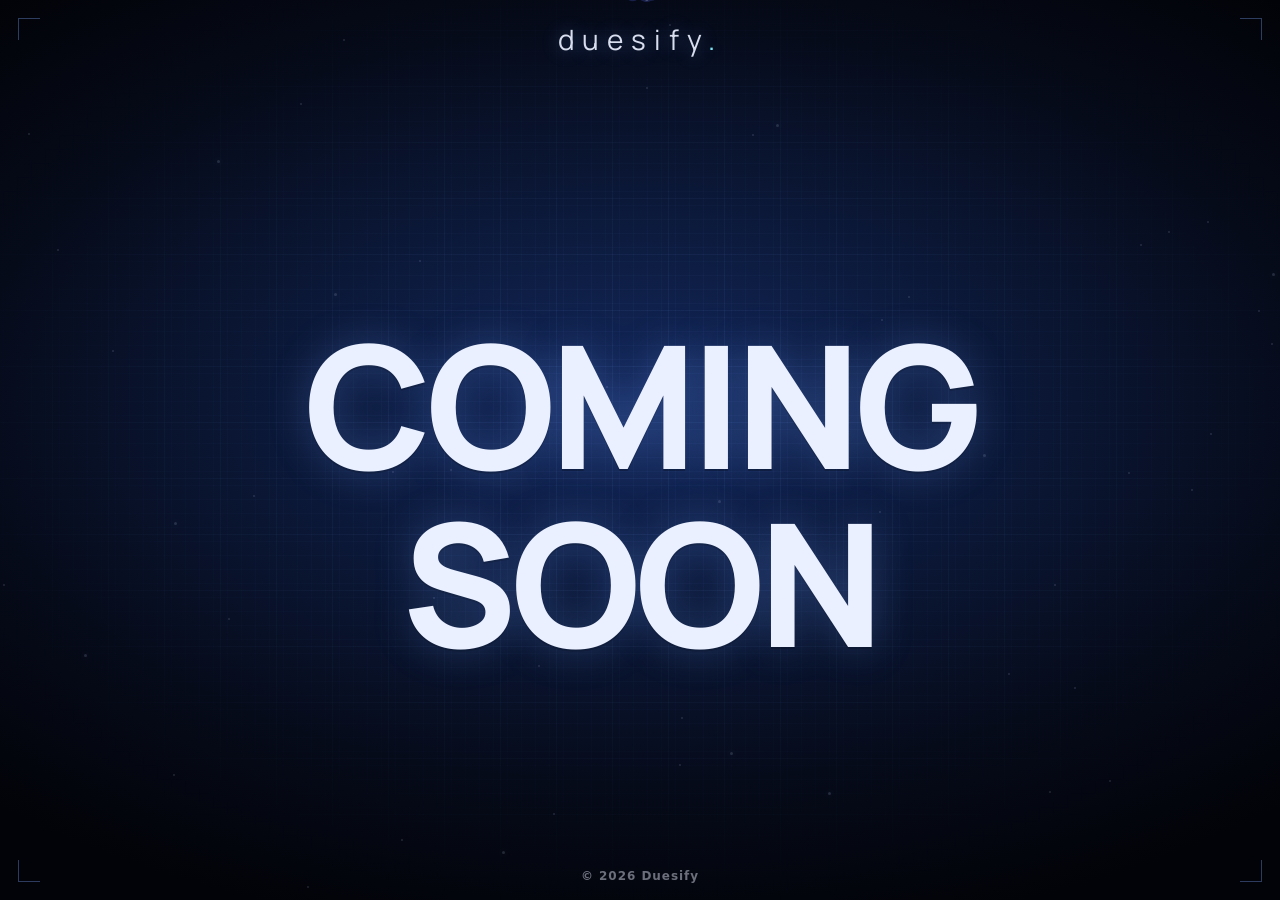
<file: index.html>
<!doctype html>
<html lang="en">
<head>
  <meta charset="utf-8">
  <meta name="viewport" content="width=device-width, initial-scale=1">
  <title>Duesify — Coming soon</title>
  <meta name="description" content="Coming soon.">
  <meta property="og:title" content="Duesify">
  <meta property="og:description" content="Coming soon.">
  <meta property="og:url" content="https://duesify.ch">
  <meta property="og:type" content="website">
  <meta property="og:image" content="https://duesify.ch/og-image.jpg">
  <meta property="og:image:width" content="1200">
  <meta property="og:image:height" content="630">
  <meta name="twitter:card" content="summary_large_image">
  <link rel="canonical" href="https://duesify.ch/">
  <meta name="theme-color" content="#04070f">
  <link rel="icon" href="favicon.png" type="image/png">
  <link rel="preconnect" href="https://fonts.googleapis.com">
  <link rel="preconnect" href="https://fonts.gstatic.com" crossorigin>
  <link href="https://fonts.googleapis.com/css2?family=Manrope:wght@800&display=swap" rel="stylesheet">
  <style>
    :root {
      --bg: #04070f;
      --text: #eaf0ff;
      --cyan: #7de3f5;
    }
    * { box-sizing: border-box; margin: 0; padding: 0; }
    html, body { background-color: var(--bg); color-scheme: dark; }
    body { position: relative; isolation: isolate; }   /* keeps the sky + grid layers above any body background */
    /* clean black-to-navy: a soft navy glow behind the words, fading to near-black.
       Its own fixed layer, so the page stays dark even if a host styles html/body. */
    .sky {
      position: fixed;
      inset: 0;
      z-index: -2;
      pointer-events: none;
      background: radial-gradient(ellipse 75% 60% at 50% 45%, #13285c 0%, #0b1838 38%, #060b1a 70%, #020308 100%);
    }

    /* Decoration: faint blueprint grid + twinkling stars, both fading out towards the edges */
    .deco {
      position: fixed;
      inset: 0;
      z-index: -1;
      pointer-events: none;
      -webkit-mask: radial-gradient(ellipse 70% 65% at 50% 47%, #000 20%, transparent 85%);
              mask: radial-gradient(ellipse 70% 65% at 50% 47%, #000 20%, transparent 85%);
    }
    .grid {
      background:
        linear-gradient(rgba(125, 170, 255, 0.07) 1px, transparent 1px) 0 0 / 56px 56px,
        linear-gradient(90deg, rgba(125, 170, 255, 0.07) 1px, transparent 1px) 0 0 / 56px 56px,
        linear-gradient(rgba(125, 170, 255, 0.035) 1px, transparent 1px) 0 0 / 14px 14px,
        linear-gradient(90deg, rgba(125, 170, 255, 0.035) 1px, transparent 1px) 0 0 / 14px 14px;
      background-position: center;
    }
    /* the grid lights up around the mouse, like a flashlight on a blueprint */
    .grid.lit {
      background:
        linear-gradient(rgba(125, 227, 245, 0.42) 1px, transparent 1px) 0 0 / 56px 56px,
        linear-gradient(90deg, rgba(125, 227, 245, 0.42) 1px, transparent 1px) 0 0 / 56px 56px,
        linear-gradient(rgba(125, 227, 245, 0.18) 1px, transparent 1px) 0 0 / 14px 14px,
        linear-gradient(90deg, rgba(125, 227, 245, 0.18) 1px, transparent 1px) 0 0 / 14px 14px;
      background-position: center;
      -webkit-mask: radial-gradient(240px circle at var(--mx, -999px) var(--my, -999px), #000, transparent 70%);
              mask: radial-gradient(240px circle at var(--mx, -999px) var(--my, -999px), #000, transparent 70%);
      opacity: 0;
      transition: opacity 0.5s;
    }
    .grid.lit.on { opacity: 1; }
    .stars {
      -webkit-mask: none; mask: none;
      inset: -20px;
      transition: transform 0.6s cubic-bezier(0.2, 0.8, 0.2, 1);
    }
    .shoot {
      position: absolute;
      width: 130px; height: 2px;
      border-radius: 2px;
      background: linear-gradient(90deg, rgba(207, 224, 255, 0), rgba(207, 224, 255, 0.9));
      transform-origin: 100% 50%;
    }
    .corner {
      position: fixed;
      width: 22px; height: 22px;
      border: 0 solid rgba(125, 170, 255, 0.35);
      pointer-events: none;
      z-index: 1;
    }
    .corner.tl { top: 18px; left: 18px; border-top-width: 1.5px; border-left-width: 1.5px; }
    .corner.tr { top: 18px; right: 18px; border-top-width: 1.5px; border-right-width: 1.5px; }
    .corner.bl { bottom: 18px; left: 18px; border-bottom-width: 1.5px; border-left-width: 1.5px; }
    .corner.br { bottom: 18px; right: 18px; border-bottom-width: 1.5px; border-right-width: 1.5px; }
    .star {
      position: absolute;
      width: 2px; height: 2px;
      border-radius: 50%;
      background: #cfe0ff;
      opacity: 0.15;
      animation: twinkle var(--d) ease-in-out var(--t) infinite;
    }
    .star.big { width: 3px; height: 3px; box-shadow: 0 0 6px rgba(160, 200, 255, 0.8); }
    @keyframes twinkle { 50% { opacity: 0.85; } }

    .mark, .foot {
      position: fixed;
      left: 0; right: 0;
      text-align: center;
      color: rgba(234, 240, 255, 0.45);
      pointer-events: none;
      z-index: 1;
    }
    .mark {
      top: 20px;
      font-size: clamp(20px, 2.2vw, 28px);
      letter-spacing: 0.28em;
      text-transform: lowercase;
      color: rgba(234, 240, 255, 0.92);
      text-shadow: 0 0 18px rgba(110, 160, 255, 0.45);
    }
    .mark i { color: var(--cyan); font-style: normal; }
    .foot {
      bottom: 18px;
      font: 600 12px/1 system-ui, sans-serif;
      letter-spacing: 0.08em;
    }
    body {
      min-height: 100vh;
      min-height: 100svh;
      display: flex;
      align-items: center;
      justify-content: center;
      color: var(--text);
      font-family: "Manrope", system-ui, sans-serif;
      overflow: hidden;
      -webkit-font-smoothing: antialiased;
    }

    h1 {
      font-size: min(16vw, 19vh);
      font-weight: 800;
      line-height: 1.04;
      letter-spacing: -0.035em;
      text-transform: uppercase;
      text-align: center;
      text-shadow: 0 0 40px rgba(110, 160, 255, 0.28), 0 2px 0 rgba(4, 8, 20, 0.35);
      padding: 1.1em 16px 0.6em;    /* room above for the robot's jumps */
    }
    .line { display: block; white-space: nowrap; }
    .w {
      display: inline-block;
      animation: rise 0.8s cubic-bezier(0.2, 0.8, 0.2, 1) both;
      animation-delay: calc(var(--i) * 140ms);
    }
    @keyframes rise { from { opacity: 0; transform: translateY(0.3em); } }

    /* Splash bits for the hidden pool, portals and portal-gun shots */
    .ripple {
      position: absolute;
      width: 70px; height: 14px;
      margin: -7px 0 0 -35px;
      border: 2px solid rgba(125, 227, 245, 0.75);
      border-radius: 50%;
      z-index: 31;
      pointer-events: none;
      animation: ripple 0.9s ease-out forwards;
    }
    @keyframes ripple { from { transform: scale(0.3); opacity: 1; } to { transform: scale(2.2); opacity: 0; } }
    .portal {
      --c: 79, 216, 255;
      position: absolute;
      z-index: 15;
      border-radius: 50%;
      border: 4px solid rgb(var(--c));
      background: radial-gradient(ellipse at center, rgba(var(--c), 0.55), rgba(var(--c), 0.18) 55%, rgba(var(--c), 0) 72%);
      box-shadow: 0 0 18px rgba(var(--c), 0.8), inset 0 0 16px rgba(var(--c), 0.7);
      overflow: hidden;
      pointer-events: none;
      transform: scale(0);
      transition: transform 0.35s cubic-bezier(0.3, 1.5, 0.5, 1);
    }
    .portal::before {
      content: "";
      position: absolute;
      inset: -40%;
      background: repeating-conic-gradient(from 0deg, rgba(var(--c), 0.55) 0 14deg, rgba(var(--c), 0) 14deg 40deg);
      -webkit-mask: radial-gradient(closest-side, transparent 18%, #000 60%, transparent 100%);
              mask: radial-gradient(closest-side, transparent 18%, #000 60%, transparent 100%);
      animation: swirl 1.6s linear infinite;
    }
    @keyframes swirl { to { transform: rotate(360deg); } }
    .portal.orange { --c: 255, 154, 60; }
    .portal.open { transform: scale(1); animation: wobble 1.2s ease-in-out infinite; }
    .portal.closing { transform: scale(0); transition-timing-function: ease-in; }
    @keyframes wobble { 50% { transform: scale(1.06, 0.97); } }
    .plank {
      position: absolute;
      z-index: 18;
      border: 2px solid #19204a;
      border-radius: 5px;
      background:
        radial-gradient(circle at 9% 50%, #4b5374 0 2.2px, transparent 2.6px),
        radial-gradient(circle at 91% 50%, #4b5374 0 2.2px, transparent 2.6px),
        repeating-linear-gradient(90deg, rgba(0,0,0,0) 0 22px, rgba(90,52,20,0.25) 22px 24px),
        linear-gradient(#e3a564, #c47f3e);
      box-shadow: 0 3px 0 rgba(0, 0, 0, 0.25);
      transform: rotate(var(--rot));
      pointer-events: none;
    }
    .shot {
      position: absolute;
      width: 12px; height: 12px;
      margin: -6px 0 0 -6px;
      border-radius: 50%;
      z-index: 26;
      pointer-events: none;
    }
    .drop {
      position: absolute;
      border-radius: 50%;
      background: var(--cyan);
      z-index: 31;
      pointer-events: none;
    }

    #bot {
      position: fixed;
      inset: 0;
      z-index: 20;
      pointer-events: none;
      opacity: 0;
      transition: opacity 0.4s;
    }

    @media (prefers-reduced-motion: reduce) {
      .w, .portal, .star { animation: none !important; }
      .stars { transition: none; }
    }
  </style>
</head>
<body>
  <div class="sky" aria-hidden="true"></div>
  <div class="deco grid" aria-hidden="true"></div>
  <div class="deco grid lit" aria-hidden="true" id="lit"></div>
  <div class="deco stars" aria-hidden="true" id="stars"></div>
  <div class="corner tl" aria-hidden="true"></div><div class="corner tr" aria-hidden="true"></div>
  <div class="corner bl" aria-hidden="true"></div><div class="corner br" aria-hidden="true"></div>
  <div class="mark" aria-hidden="true">duesify<i>.</i></div>
  <h1 aria-label="Coming soon">
    <span class="line"><span class="w" style="--i:0" id="word">Coming</span></span>
    <span class="line"><span class="w" style="--i:1" id="soon">Soon</span></span>
  </h1>

  <canvas id="bot" role="img" aria-label="A cute robot playing on the page"></canvas>

  <footer class="foot">© 2026 Duesify</footer>

  <script>
    // sprinkle a few dozen stars at random spots, each twinkling at its own pace
    (() => {
      const box = document.getElementById('stars');
      const n = Math.round(Math.min(70, innerWidth * innerHeight / 18000));
      for (let i = 0; i < n; i++) {
        const s = document.createElement('span');
        s.className = Math.random() < 0.15 ? 'star big' : 'star';
        s.style.left = (Math.random() * 100).toFixed(2) + '%';
        s.style.top = (Math.random() * 100).toFixed(2) + '%';
        s.style.setProperty('--d', (2.5 + Math.random() * 4).toFixed(2) + 's');
        s.style.setProperty('--t', (-Math.random() * 6).toFixed(2) + 's');
        box.appendChild(s);
      }
      if (matchMedia('(prefers-reduced-motion: reduce)').matches) return;

      // mouse: light up the grid under the cursor, and drift the stars a touch for depth
      const lit = document.getElementById('lit');
      if (matchMedia('(pointer: fine)').matches) {
        addEventListener('pointermove', e => {
          lit.style.setProperty('--mx', e.clientX + 'px');
          lit.style.setProperty('--my', e.clientY + 'px');
          lit.classList.add('on');
          const dx = e.clientX / innerWidth - 0.5, dy = e.clientY / innerHeight - 0.5;
          box.style.transform = `translate(${(-dx * 14).toFixed(1)}px, ${(-dy * 10).toFixed(1)}px)`;
        });
        document.addEventListener('pointerleave', () => lit.classList.remove('on'));
      }

      // every so often a shooting star streaks across the top half
      const shoot = () => {
        const el = document.createElement('span');
        el.className = 'shoot';
        const x = innerWidth * (0.15 + Math.random() * 0.7), y = innerHeight * (0.05 + Math.random() * 0.3);
        const ang = 20 + Math.random() * 20, dist = 260 + Math.random() * 200;
        const rad = ang * Math.PI / 180;
        el.style.left = x - 130 + 'px'; el.style.top = y + 'px';
        box.appendChild(el);
        el.animate([
          { transform: `rotate(${ang}deg) translateX(0) scaleX(0.3)`, opacity: 0 },
          { opacity: 1, offset: 0.2 },
          { transform: `rotate(${ang}deg) translateX(${dist}px) scaleX(1)`, opacity: 0 },
        ], { duration: 1100, easing: 'cubic-bezier(0.3, 0, 0.6, 1)' }).onfinish = () => el.remove();
        setTimeout(shoot, 7000 + Math.random() * 8000);
      };
      setTimeout(shoot, 4000);
    })();
  </script>
  <script src="robot-rig.js"></script>
  <script src="scene.js"></script>
</body>
</html>
</file>
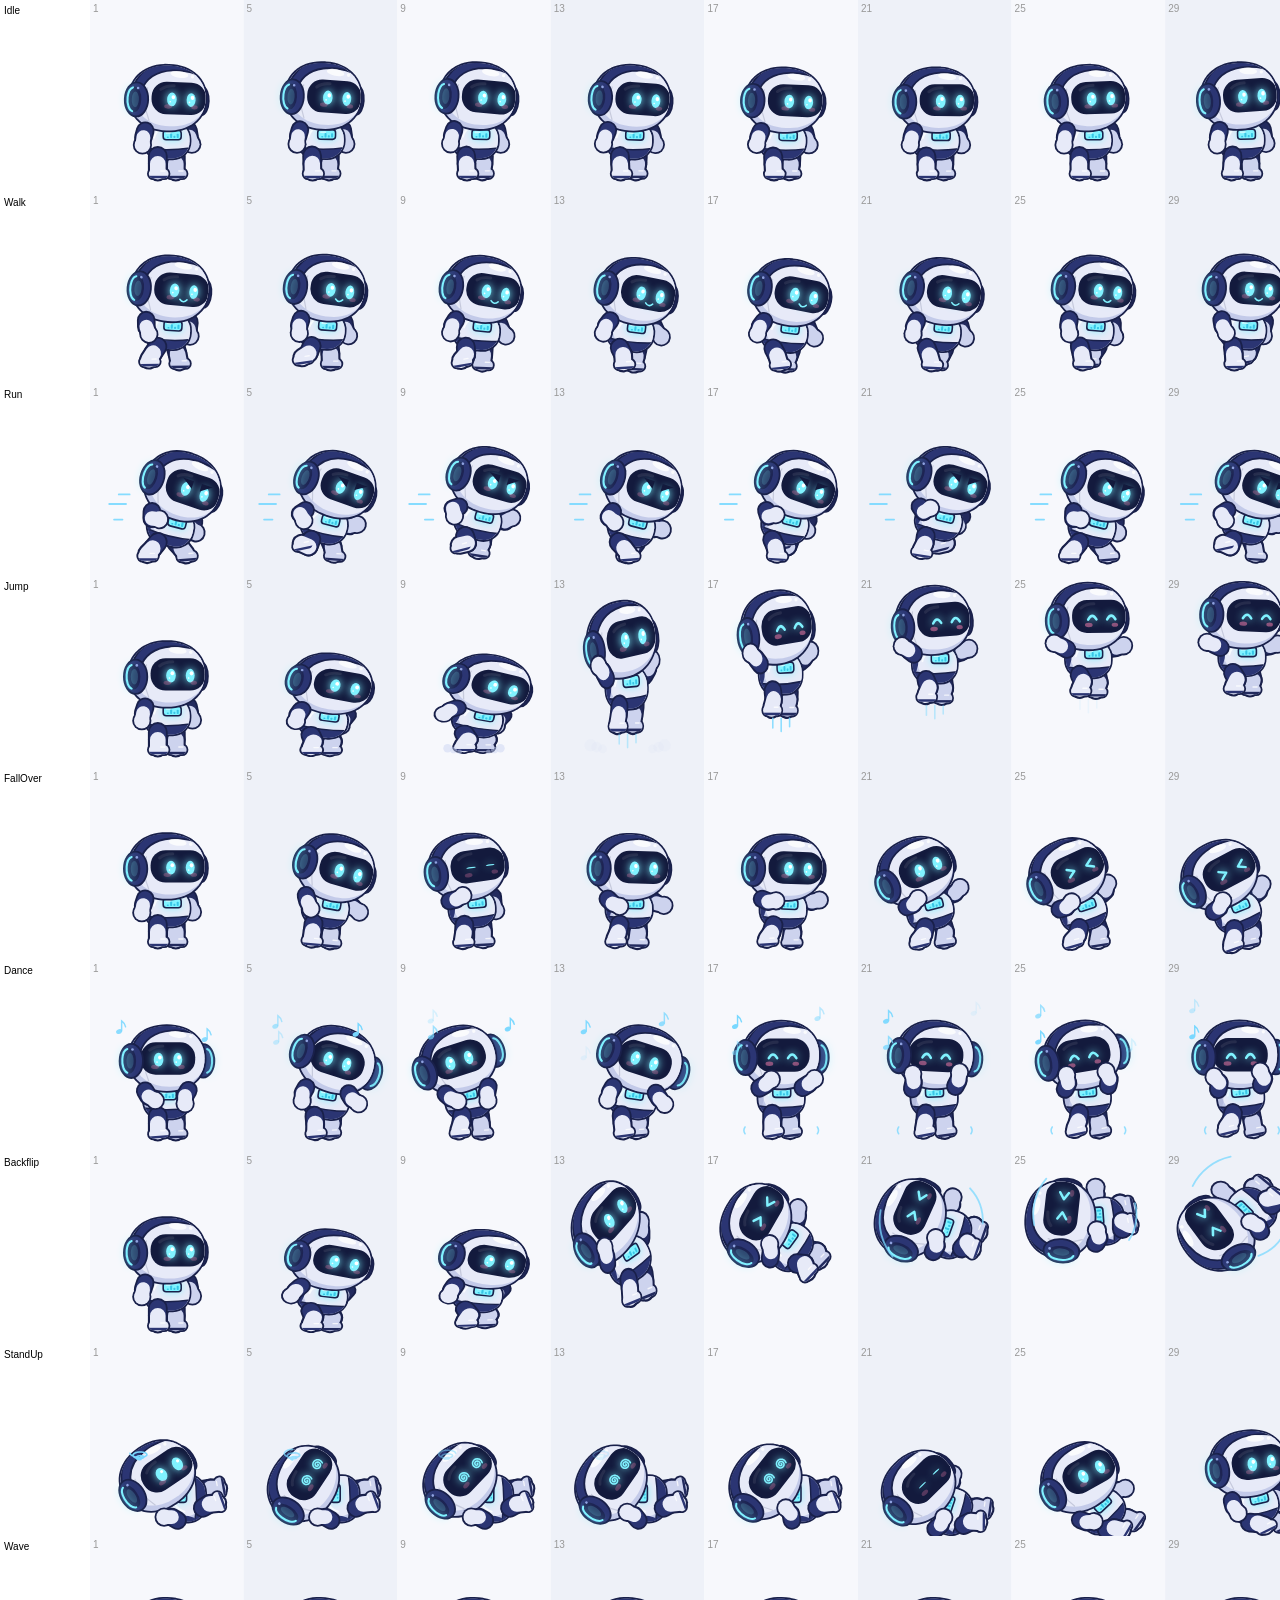
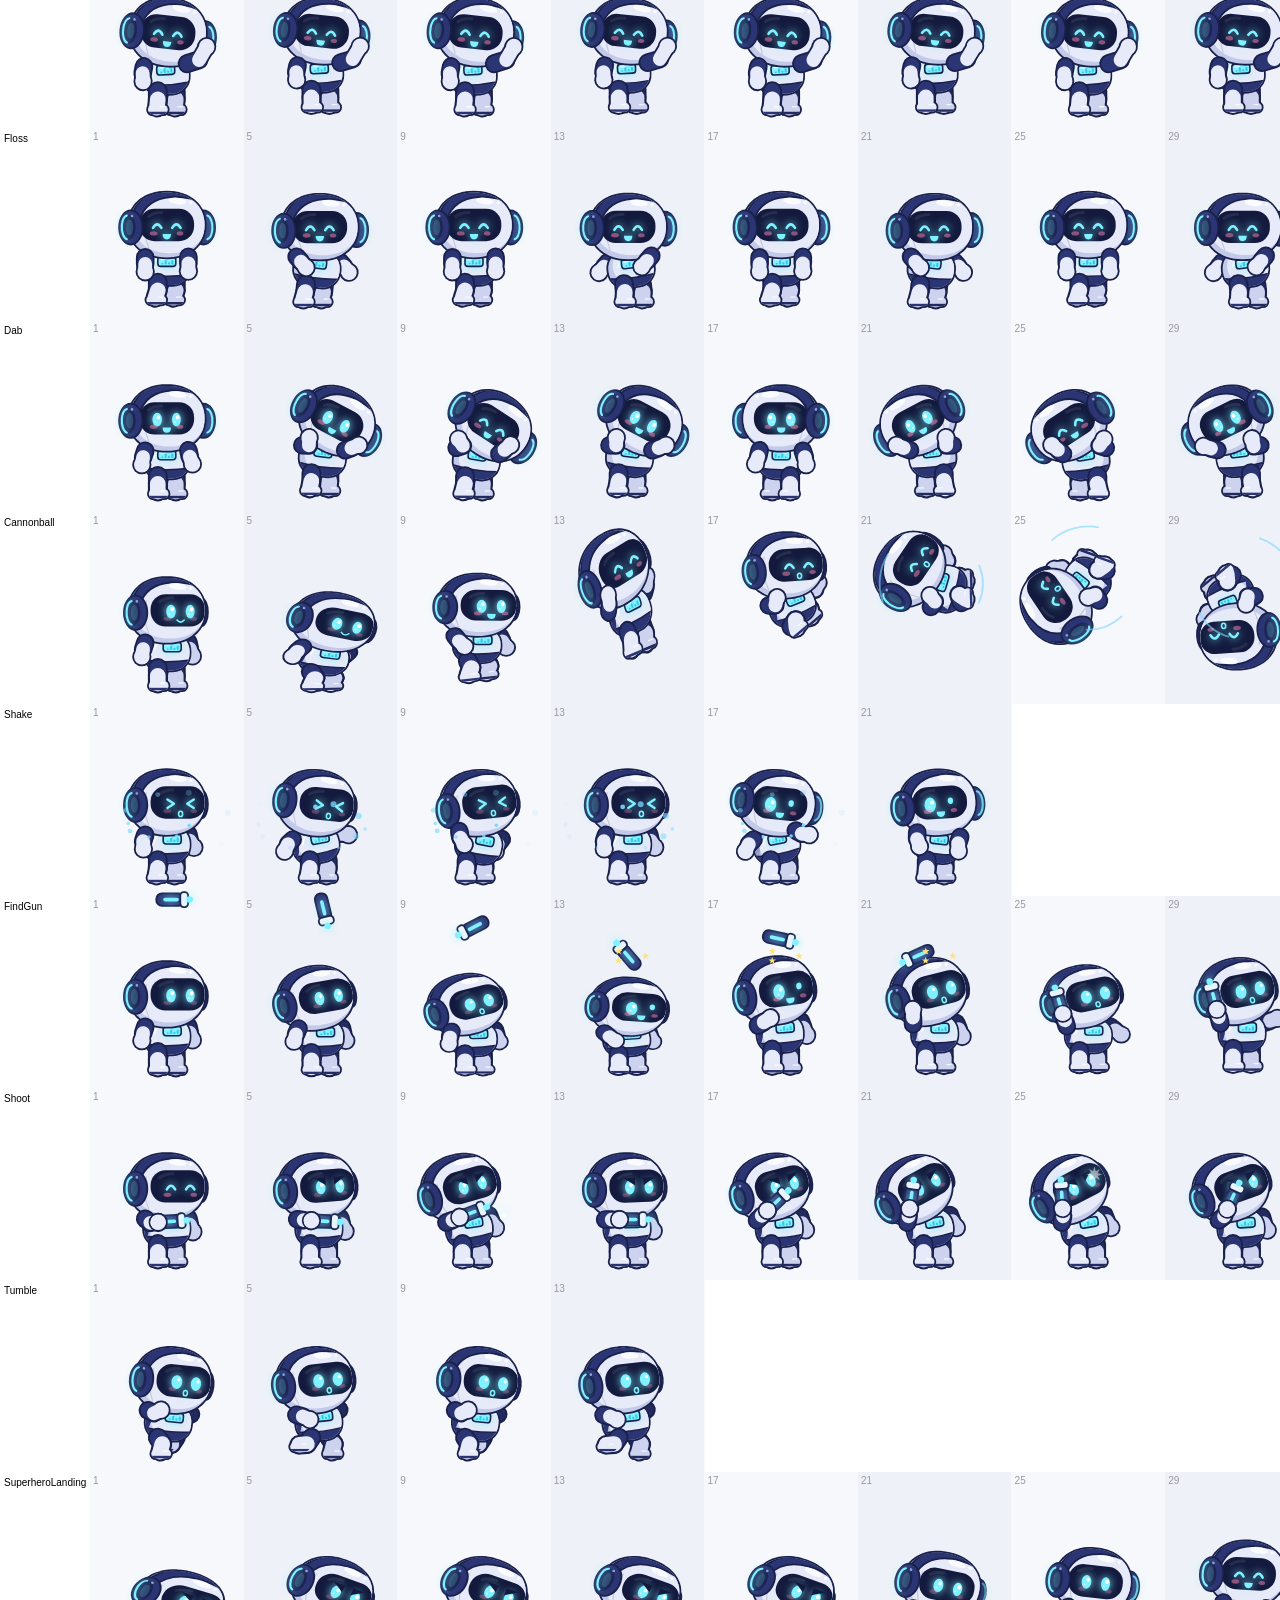
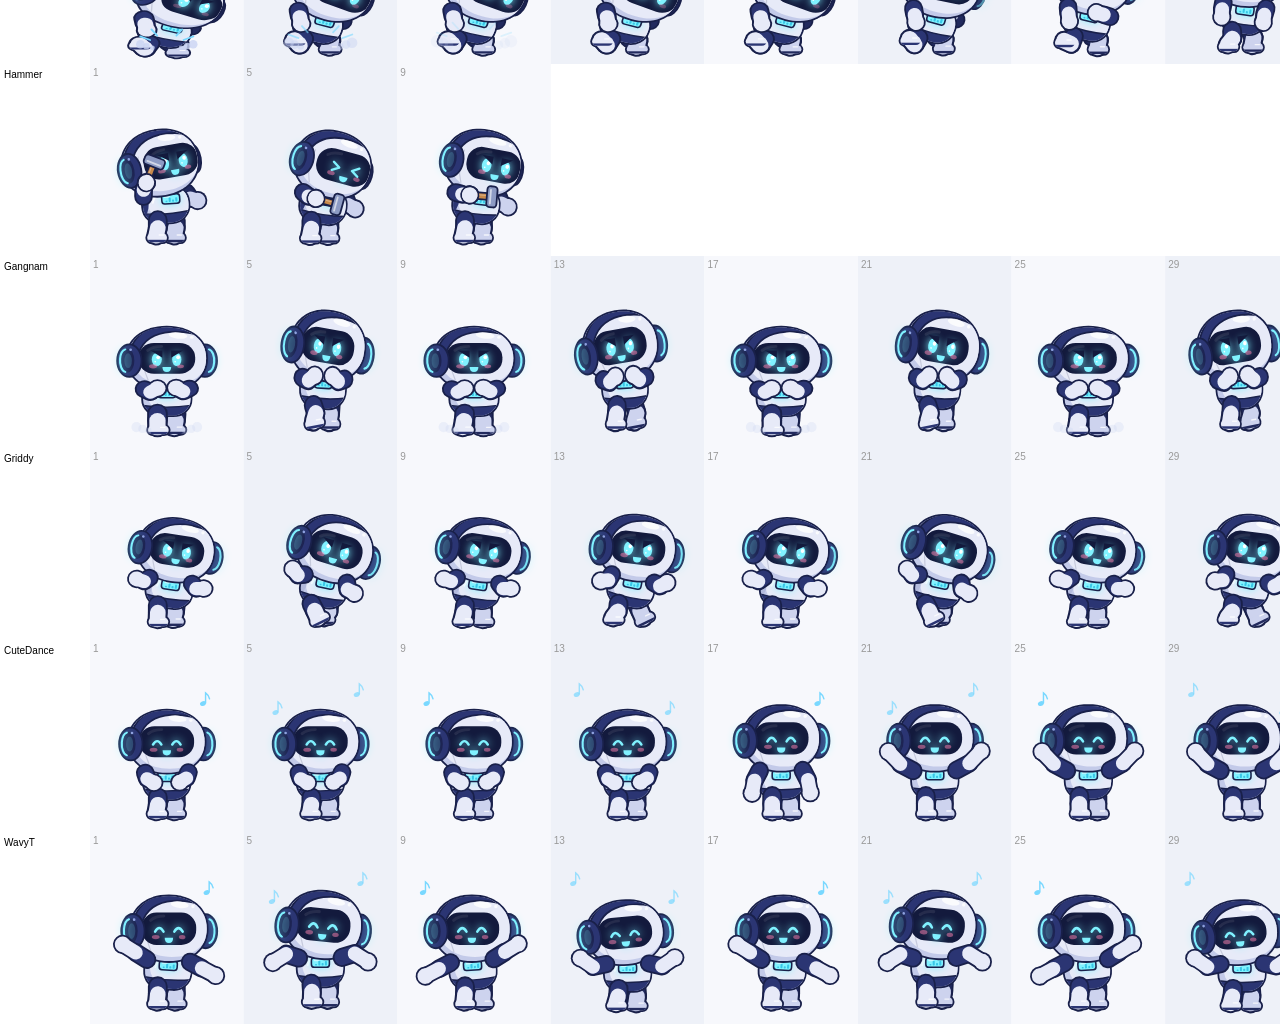
<file: tools/preview.html>
<!doctype html>
<html><head><meta charset="utf-8"><title>Robot preview</title>
<style>body{margin:0;background:#fff;font:12px sans-serif}canvas{display:block}</style></head>
<body><canvas id="c"></canvas>
<script src="../robot-rig.js"></script>
<script>
// ?clip=Name&step=4&scale=0.6  (one row per clip, every `step` frames)
const q = new URLSearchParams(location.search);
const step = +(q.get('step') || 4), scale = +(q.get('scale') || 0.6);
const names = q.get('clip') ? q.get('clip').split(',') : Object.keys(RobotRig.clips);
const { CELL, clips, draw } = RobotRig;
const cw = CELL.w * scale, ch = CELL.h * scale;
const cols = Math.max(...names.map(n => Math.ceil(clips[n].frames / step)));
const c = document.getElementById('c');
c.width = cols * cw + 90; c.height = names.length * ch;
const ctx = c.getContext('2d');
names.forEach((n, r) => {
  ctx.fillStyle = '#000'; ctx.fillText(n, 4, r * ch + 14);
  for (let i = 0, f = 0; f < clips[n].frames; f += step, i++) {
    const x = 90 + i * cw, y = r * ch;
    ctx.fillStyle = (i % 2) ? '#eef1f8' : '#f7f8fc'; ctx.fillRect(x, y, cw, ch);
    ctx.fillStyle = '#999'; ctx.fillText(f + 1, x + 3, y + 12);
    draw(ctx, clips[n].pose(f), { x: x + CELL.groundX * scale, y: y + CELL.groundY * scale, scale });
  }
});
</script></body></html>
<script>
// ?frame=Clip:index renders a single big frame with the ground line
const fr = new URLSearchParams(location.search).get('frame');
if (fr) {
  const [n, i] = fr.split(':'); const sc = 1.5;
  const c = document.getElementById('c'); c.width = CELL.w * sc; c.height = CELL.h * sc;
  const ctx = c.getContext('2d'); ctx.fillStyle = '#f4f6fb'; ctx.fillRect(0, 0, c.width, c.height);
  ctx.strokeStyle = '#f66'; ctx.beginPath(); ctx.moveTo(0, CELL.groundY * sc); ctx.lineTo(c.width, CELL.groundY * sc); ctx.stroke();
  RobotRig.draw(ctx, RobotRig.clips[n].pose(+i), { x: CELL.groundX * sc, y: CELL.groundY * sc, scale: sc });
}
</script>
<script>
// ?front=1 renders Idle frame 0 at several front amounts
const fq = new URLSearchParams(location.search).get('front');
if (fq) {
  const sc = 1.2, c = document.getElementById('c'); c.width = CELL.w * sc * 3; c.height = CELL.h * sc;
  const ctx = c.getContext('2d'); ctx.fillStyle = '#f4f6fb'; ctx.fillRect(0, 0, c.width, c.height);
  [0, 0.5, 1].forEach((f, i) => RobotRig.draw(ctx, Object.assign(RobotRig.clips.Idle.pose(0), { front: f }), { x: (i + 0.5) * CELL.w * sc, y: CELL.groundY * sc, scale: sc }));
}
</script>
<script>
// ?fidget=stretch|hum renders the fidget pose override at its peak
</script>
<script>
// ?gear=1 shows the hard hat + hammer + bright eyes, plus the idea emote
if (new URLSearchParams(location.search).get('gear')) {
  const sc = 1.3, c = document.getElementById('c'); c.width = CELL.w * sc * 2; c.height = CELL.h * sc;
  const ctx = c.getContext('2d'); ctx.fillStyle = '#f4f6fb'; ctx.fillRect(0, 0, c.width, c.height);
  RobotRig.draw(ctx, Object.assign(RobotRig.clips.Idle.pose(0), { hat: 1, eyes: 'bright', gun: 1 }), { x: 0.5 * CELL.w * sc, y: CELL.groundY * sc, scale: sc });
  RobotRig.emote(ctx, 'idea', 0.5 * CELL.w * sc, 50, sc, 0.5);
  RobotRig.draw(ctx, Object.assign(RobotRig.clips.Hammer.pose(5), { hat: 1 }), { x: 1.5 * CELL.w * sc, y: CELL.groundY * sc, scale: sc });
}
</script>
</file>
